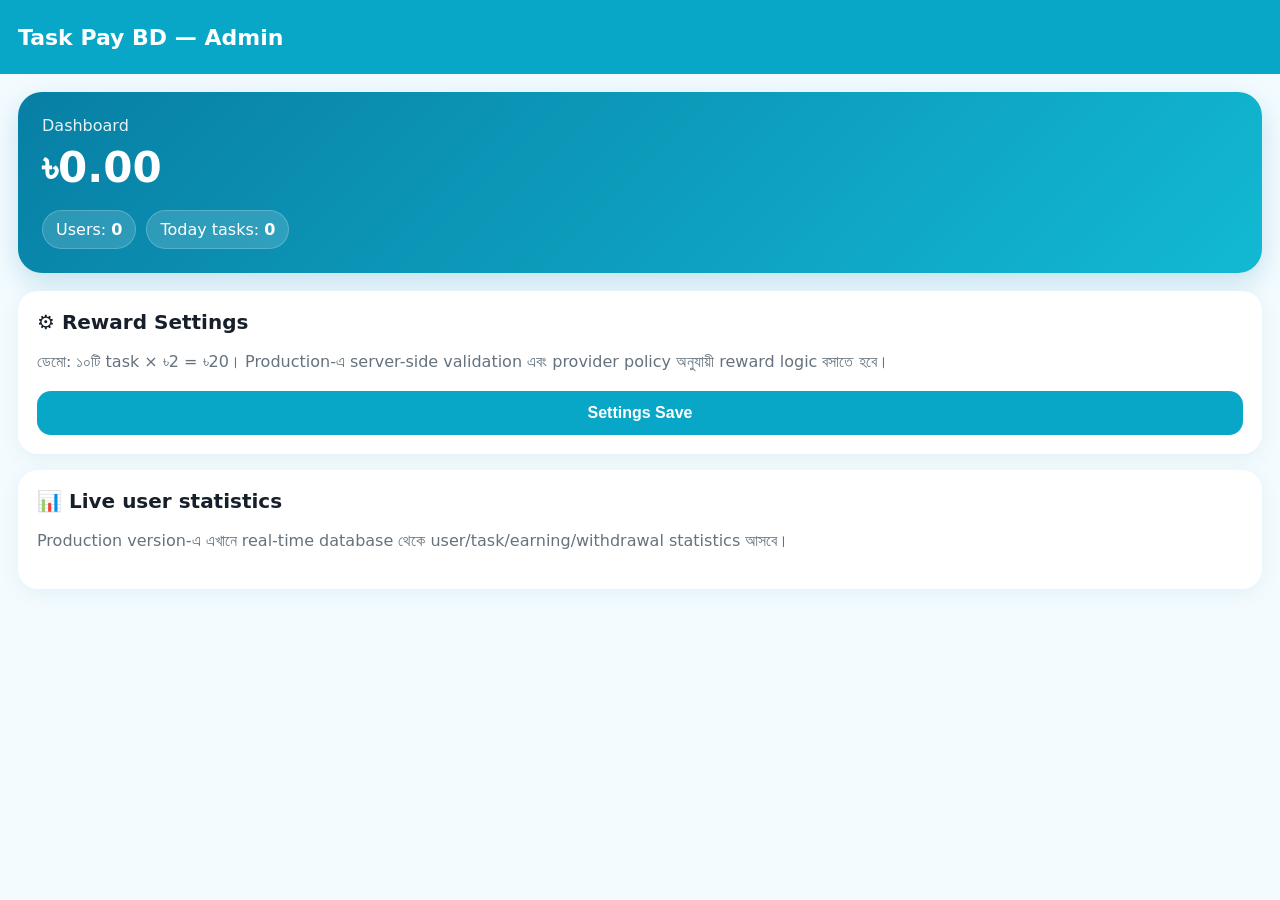
<file: admin.html>
<!doctype html><html lang="bn"><head><meta charset="utf-8"><meta name="viewport" content="width=device-width,initial-scale=1"><title>Task Pay BD Admin</title><link rel="stylesheet" href="style.css"></head><body><header class="top"><div class="brand">Task Pay BD — Admin</div></header><main>
<section class="hero"><div class="small">Dashboard</div><div class="balance">৳<span id="total">0.00</span></div><div class="chips"><span>Users: <b id="users">0</b></span><span>Today tasks: <b id="tasks">0</b></span></div></section>
<section class="card"><h2>⚙️ Reward Settings</h2><p>ডেমো: ১০টি task × ৳2 = ৳20। Production-এ server-side validation এবং provider policy অনুযায়ী reward logic বসাতে হবে।</p><button class="wide" onclick="alert('Backend/API যুক্ত হলে এখানে settings save হবে।')">Settings Save</button></section>
<section class="card"><h2>📊 Live user statistics</h2><p>Production version-এ এখানে real-time database থেকে user/task/earning/withdrawal statistics আসবে।</p></section>
</main></body></html>
</file>
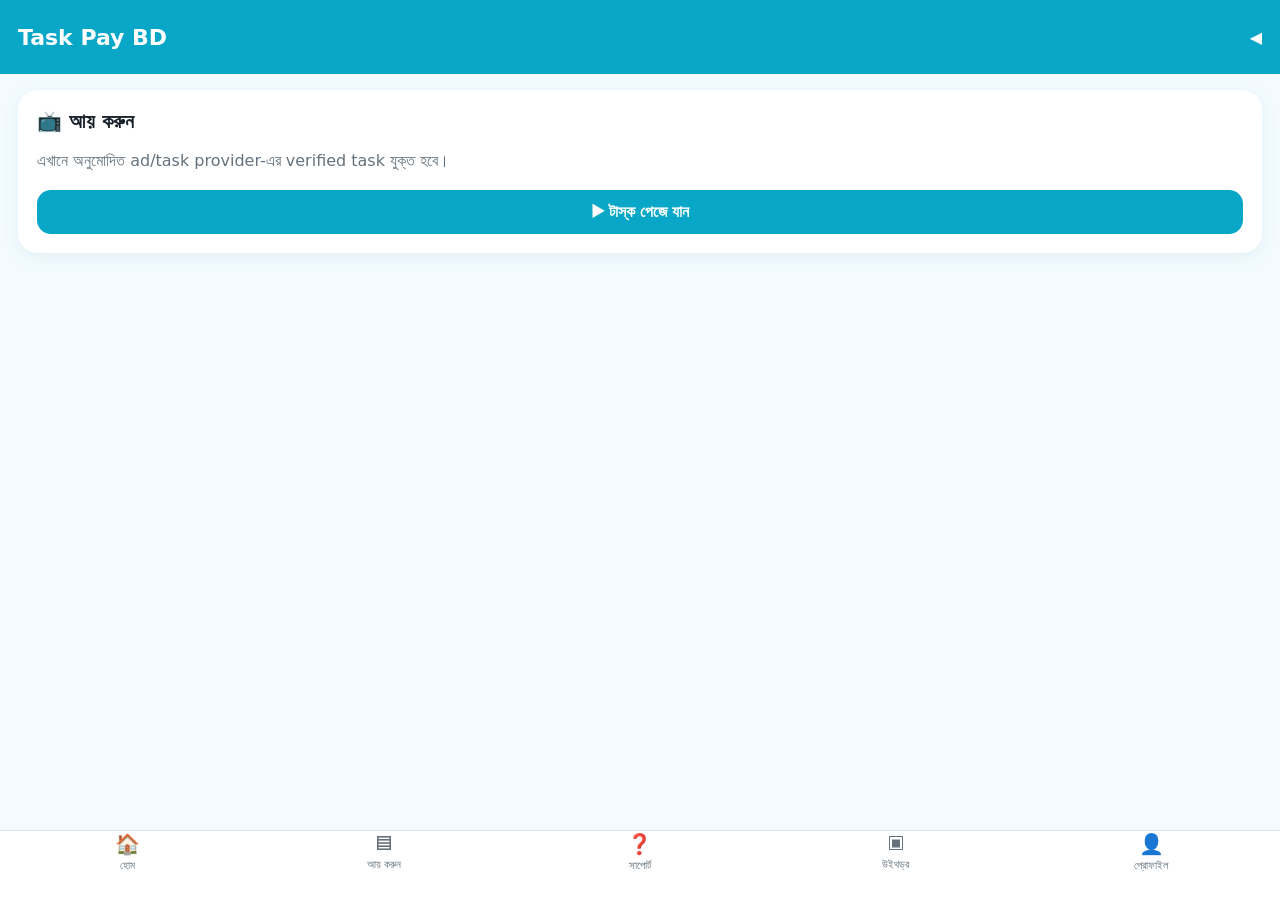
<file: earn.html>
<!doctype html><html lang="bn"><head><meta charset="utf-8"><meta name="viewport" content="width=device-width,initial-scale=1"><title>আয় করুন</title><link rel="stylesheet" href="style.css"></head><body><header class="top"><div class="brand">Task Pay BD</div><div>◀</div></header><main><section class="card"><h2>📺 আয় করুন</h2><p>এখানে অনুমোদিত ad/task provider-এর verified task যুক্ত হবে।</p><button class="wide" onclick="location.href='index.html'">▶ টাস্ক পেজে যান</button></section></main><nav><button onclick="location.href='index.html'">🏠<span>হোম</span></button><button onclick="location.href='earn.html'">▤<span>আয় করুন</span></button><button onclick="location.href='support.html'">❓<span>সাপোর্ট</span></button><button onclick="location.href='withdraw.html'">▣<span>উইথড্র</span></button><button onclick="location.href='profile.html'">👤<span>প্রোফাইল</span></button></nav></body></html>
</file>
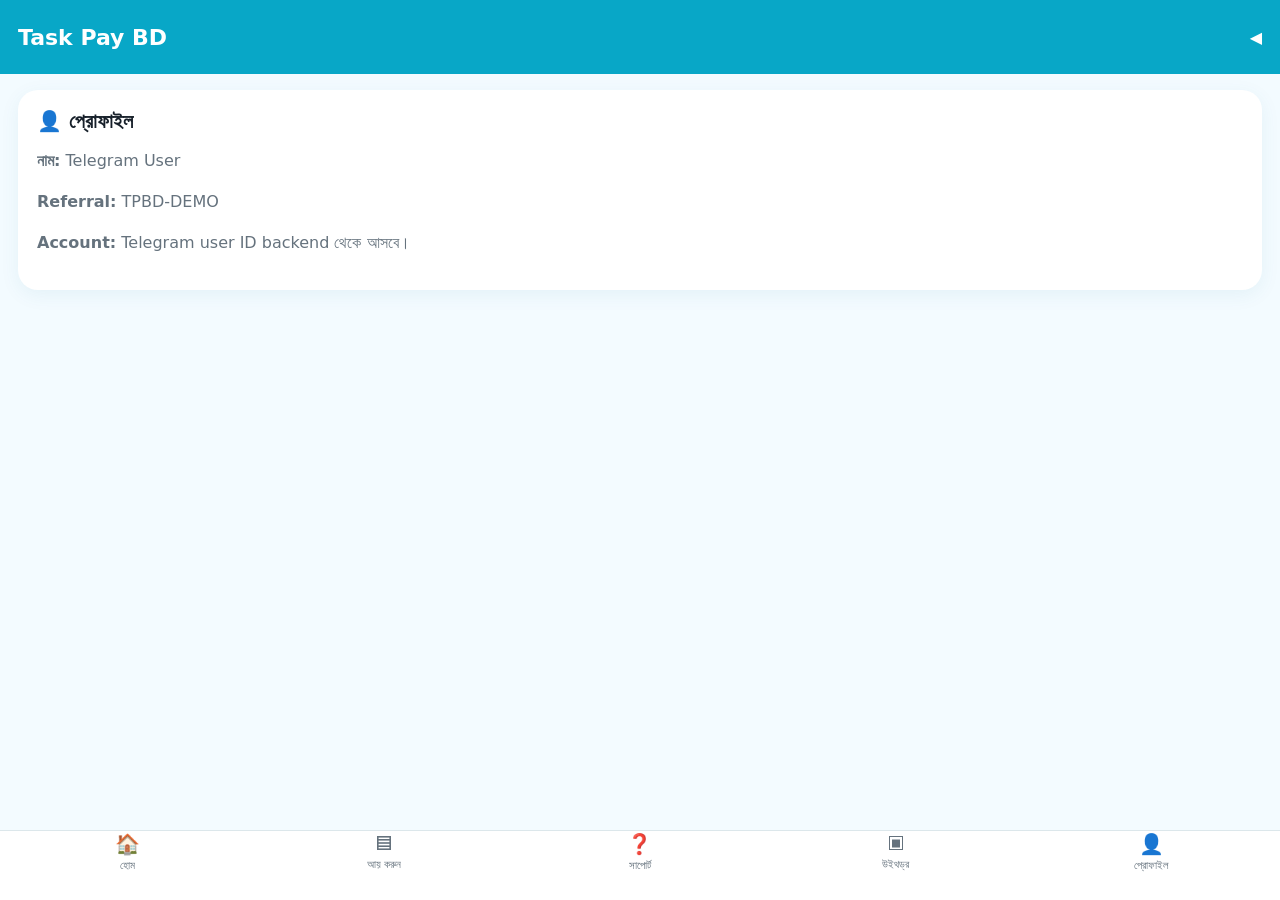
<file: profile.html>
<!doctype html><html lang="bn"><head><meta charset="utf-8"><meta name="viewport" content="width=device-width,initial-scale=1"><title>প্রোফাইল</title><link rel="stylesheet" href="style.css"></head><body><header class="top"><div class="brand">Task Pay BD</div><div>◀</div></header><main><section class="card"><h2>👤 প্রোফাইল</h2><p><b>নাম:</b> Telegram User</p><p><b>Referral:</b> TPBD-DEMO</p><p><b>Account:</b> Telegram user ID backend থেকে আসবে।</p></section></main><nav><button onclick="location.href='index.html'">🏠<span>হোম</span></button><button onclick="location.href='earn.html'">▤<span>আয় করুন</span></button><button onclick="location.href='support.html'">❓<span>সাপোর্ট</span></button><button onclick="location.href='withdraw.html'">▣<span>উইথড্র</span></button><button onclick="location.href='profile.html'">👤<span>প্রোফাইল</span></button></nav></body></html>
</file>
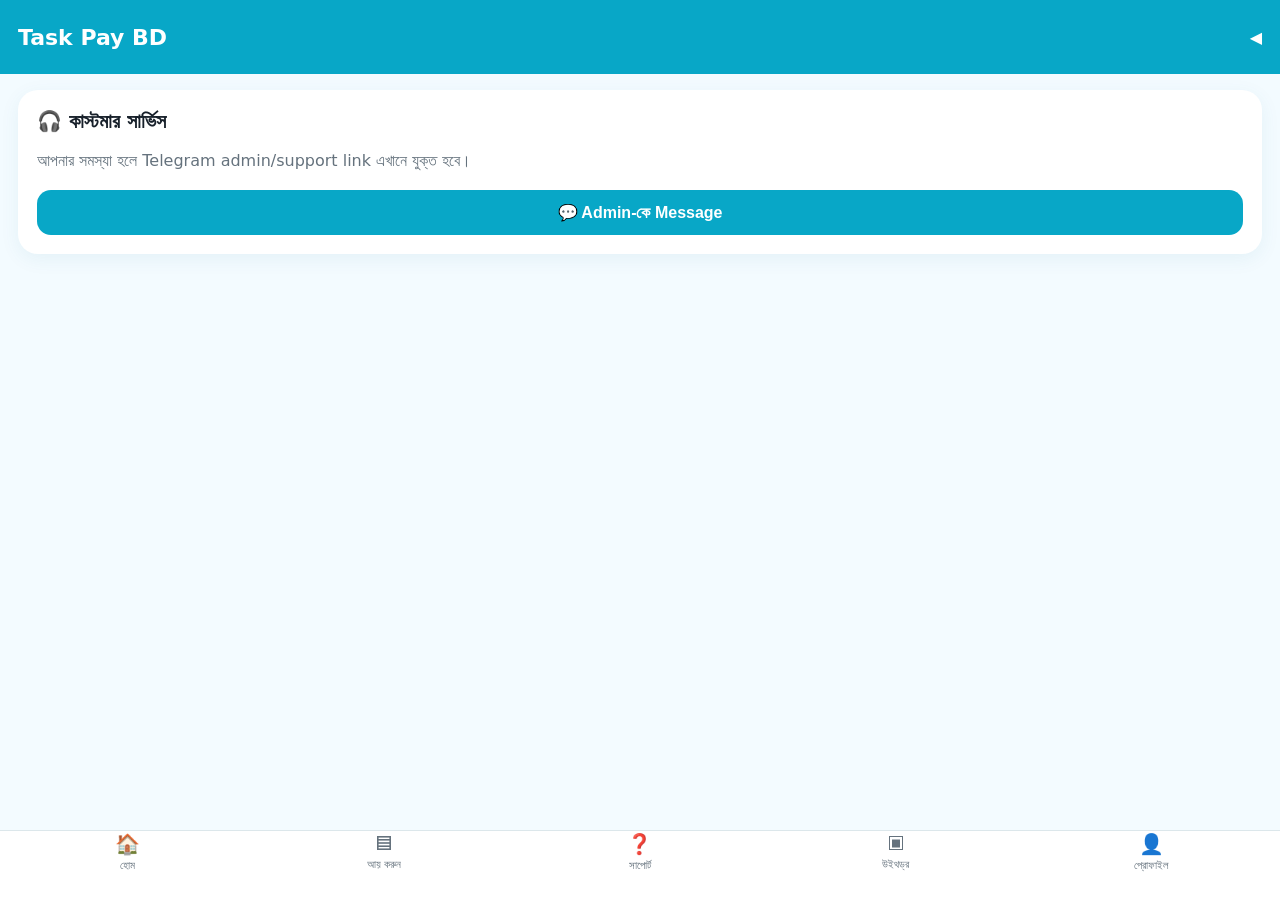
<file: support.html>
<!doctype html><html lang="bn"><head><meta charset="utf-8"><meta name="viewport" content="width=device-width,initial-scale=1"><title>সাপোর্ট</title><link rel="stylesheet" href="style.css"></head><body><header class="top"><div class="brand">Task Pay BD</div><div>◀</div></header><main><section class="card"><h2>🎧 কাস্টমার সার্ভিস</h2><p>আপনার সমস্যা হলে Telegram admin/support link এখানে যুক্ত হবে।</p><button class="wide">💬 Admin-কে Message</button></section></main><nav><button onclick="location.href='index.html'">🏠<span>হোম</span></button><button onclick="location.href='earn.html'">▤<span>আয় করুন</span></button><button onclick="location.href='support.html'">❓<span>সাপোর্ট</span></button><button onclick="location.href='withdraw.html'">▣<span>উইথড্র</span></button><button onclick="location.href='profile.html'">👤<span>প্রোফাইল</span></button></nav></body></html>
</file>
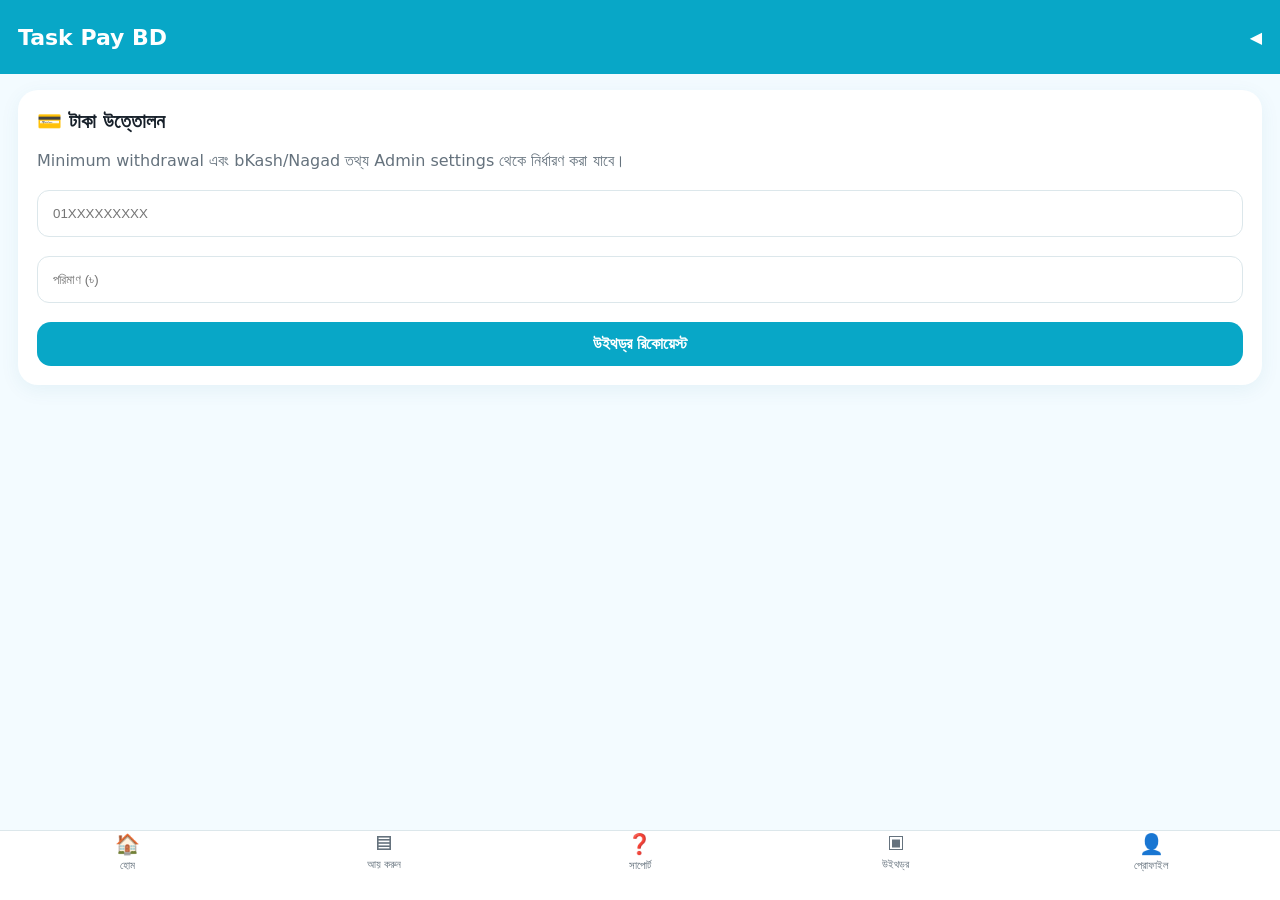
<file: withdraw.html>
<!doctype html><html lang="bn"><head><meta charset="utf-8"><meta name="viewport" content="width=device-width,initial-scale=1"><title>উইথড্র</title><link rel="stylesheet" href="style.css"></head><body><header class="top"><div class="brand">Task Pay BD</div><div>◀</div></header><main><section class="card"><h2>💳 টাকা উত্তোলন</h2><p>Minimum withdrawal এবং bKash/Nagad তথ্য Admin settings থেকে নির্ধারণ করা যাবে।</p><input placeholder="01XXXXXXXXX" style="width:100%;padding:15px;border:1px solid #dce7eb;border-radius:12px"><br><br><input placeholder="পরিমাণ (৳)" style="width:100%;padding:15px;border:1px solid #dce7eb;border-radius:12px"><br><br><button class="wide">উইথড্র রিকোয়েস্ট</button></section></main><nav><button onclick="location.href='index.html'">🏠<span>হোম</span></button><button onclick="location.href='earn.html'">▤<span>আয় করুন</span></button><button onclick="location.href='support.html'">❓<span>সাপোর্ট</span></button><button onclick="location.href='withdraw.html'">▣<span>উইথড্র</span></button><button onclick="location.href='profile.html'">👤<span>প্রোফাইল</span></button></nav></body></html>
</file>
<file: style.css>
*{box-sizing:border-box}body{margin:0;background:#f3fbff;color:#17202a;font-family:system-ui,-apple-system,"Noto Sans Bengali",sans-serif;padding-bottom:78px}.top{height:74px;background:#08a7c7;color:#fff;display:flex;align-items:center;justify-content:space-between;padding:0 18px;position:sticky;top:0;z-index:5}.brand{font-size:22px;font-weight:800}.user{font-size:13px}.hero{margin:18px;border-radius:24px;padding:24px;background:linear-gradient(135deg,#087fa5,#12b9d2);color:#fff;box-shadow:0 10px 28px #087fa533}.small{opacity:.9}.balance{font-size:42px;font-weight:900;margin:8px 0 18px}.chips{display:flex;gap:10px;flex-wrap:wrap}.chips span{background:#ffffff26;border:1px solid #ffffff33;padding:9px 13px;border-radius:20px}.card{background:#fff;margin:16px 18px;padding:19px;border-radius:20px;box-shadow:0 5px 20px #0a668011}.card h2{margin:0 0 10px;font-size:20px}.card p{color:#65727d;line-height:1.55}.progress{height:12px;background:#e5eef3;border-radius:10px;overflow:hidden;margin:16px 0}.progress div{height:100%;width:0;background:#08a7c7;transition:.25s}.taskrow{display:flex;align-items:center;justify-content:space-between;gap:12px}.taskrow p{margin:3px 0 0}.taskrow button,.wide,.ref button{border:0;background:#08a7c7;color:white;border-radius:14px;padding:13px 16px;font-weight:800}.note{font-size:12px!important}.ref{display:flex;align-items:center;justify-content:space-between;background:#f3f8fa;border-radius:12px;padding:10px}.wide{width:100%;font-size:16px}nav{position:fixed;bottom:0;left:0;right:0;height:70px;background:#fff;border-top:1px solid #dce7eb;display:flex;justify-content:space-around;z-index:10}nav button{border:0;background:none;color:#65727d;font-size:20px;min-width:18%;display:flex;flex-direction:column;align-items:center;gap:3px}nav span{font-size:11px}nav .active{color:#08a7c7;font-weight:800}
</file>
